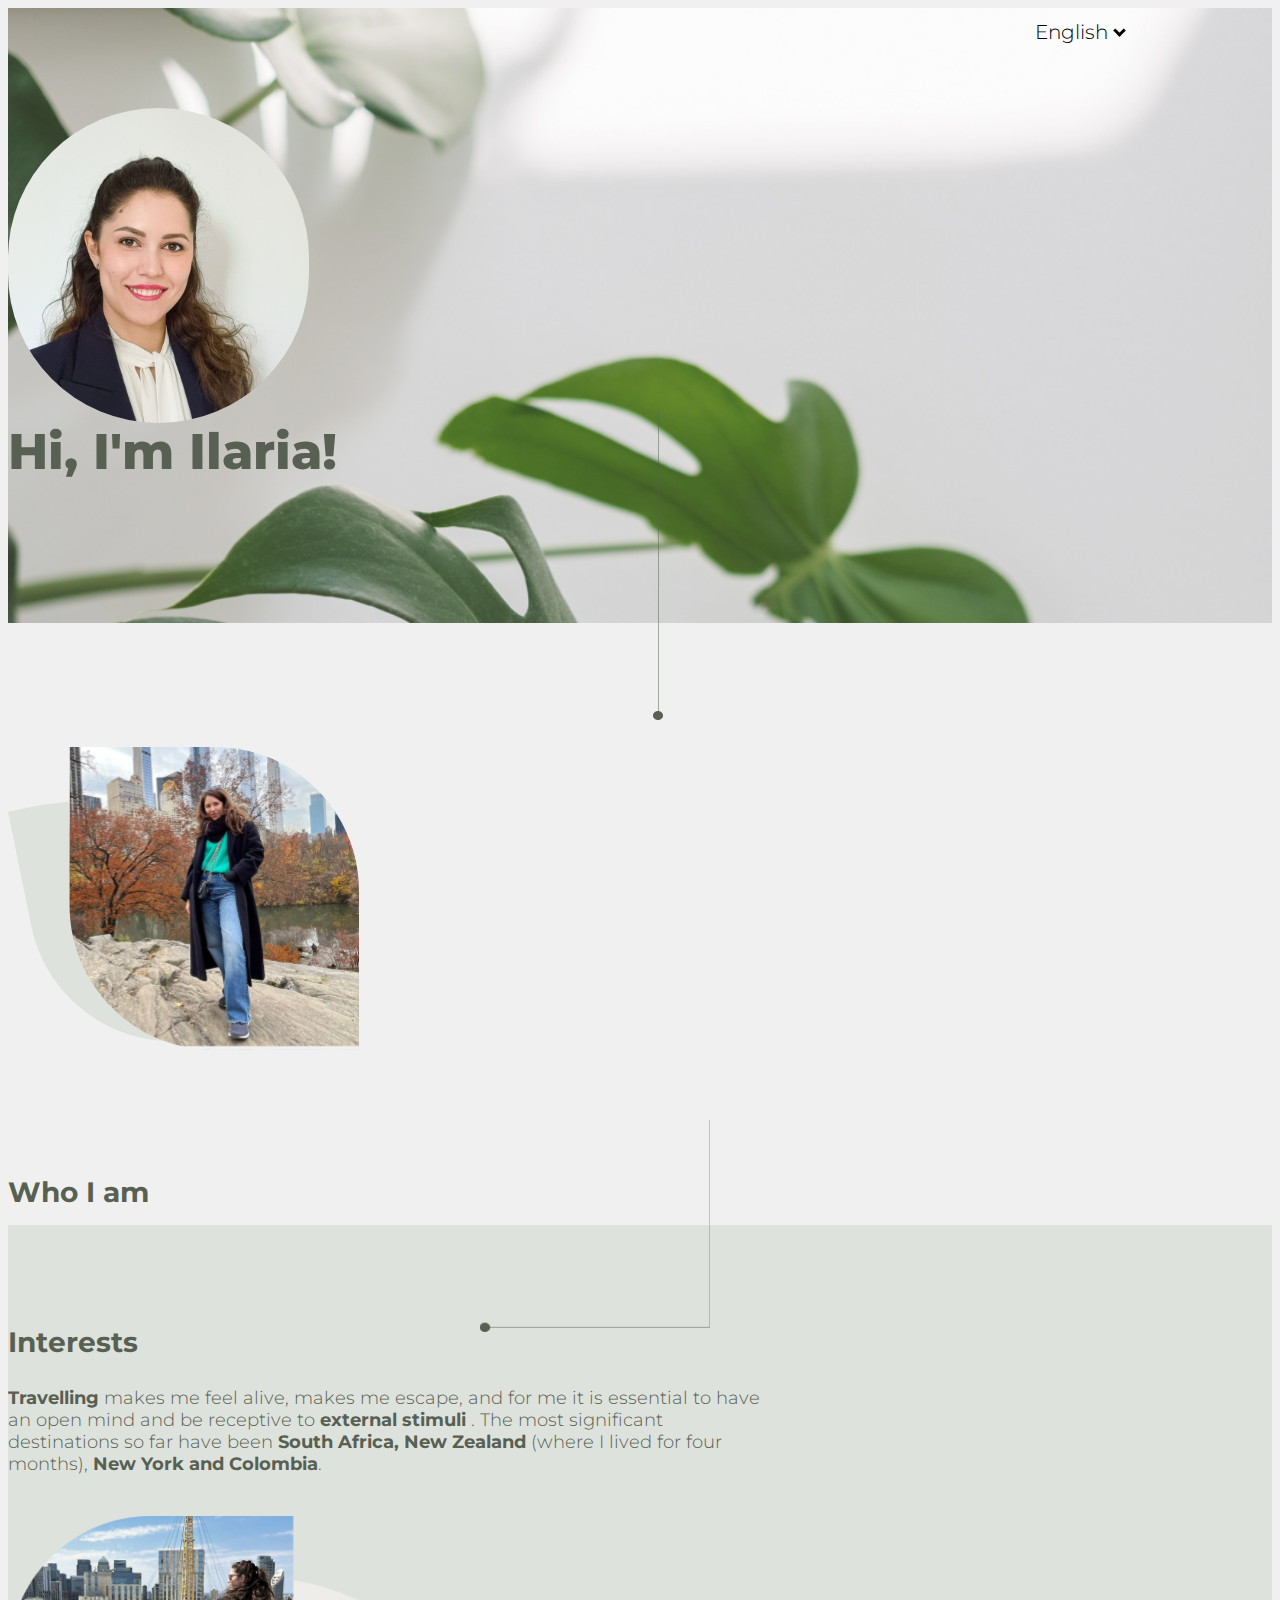
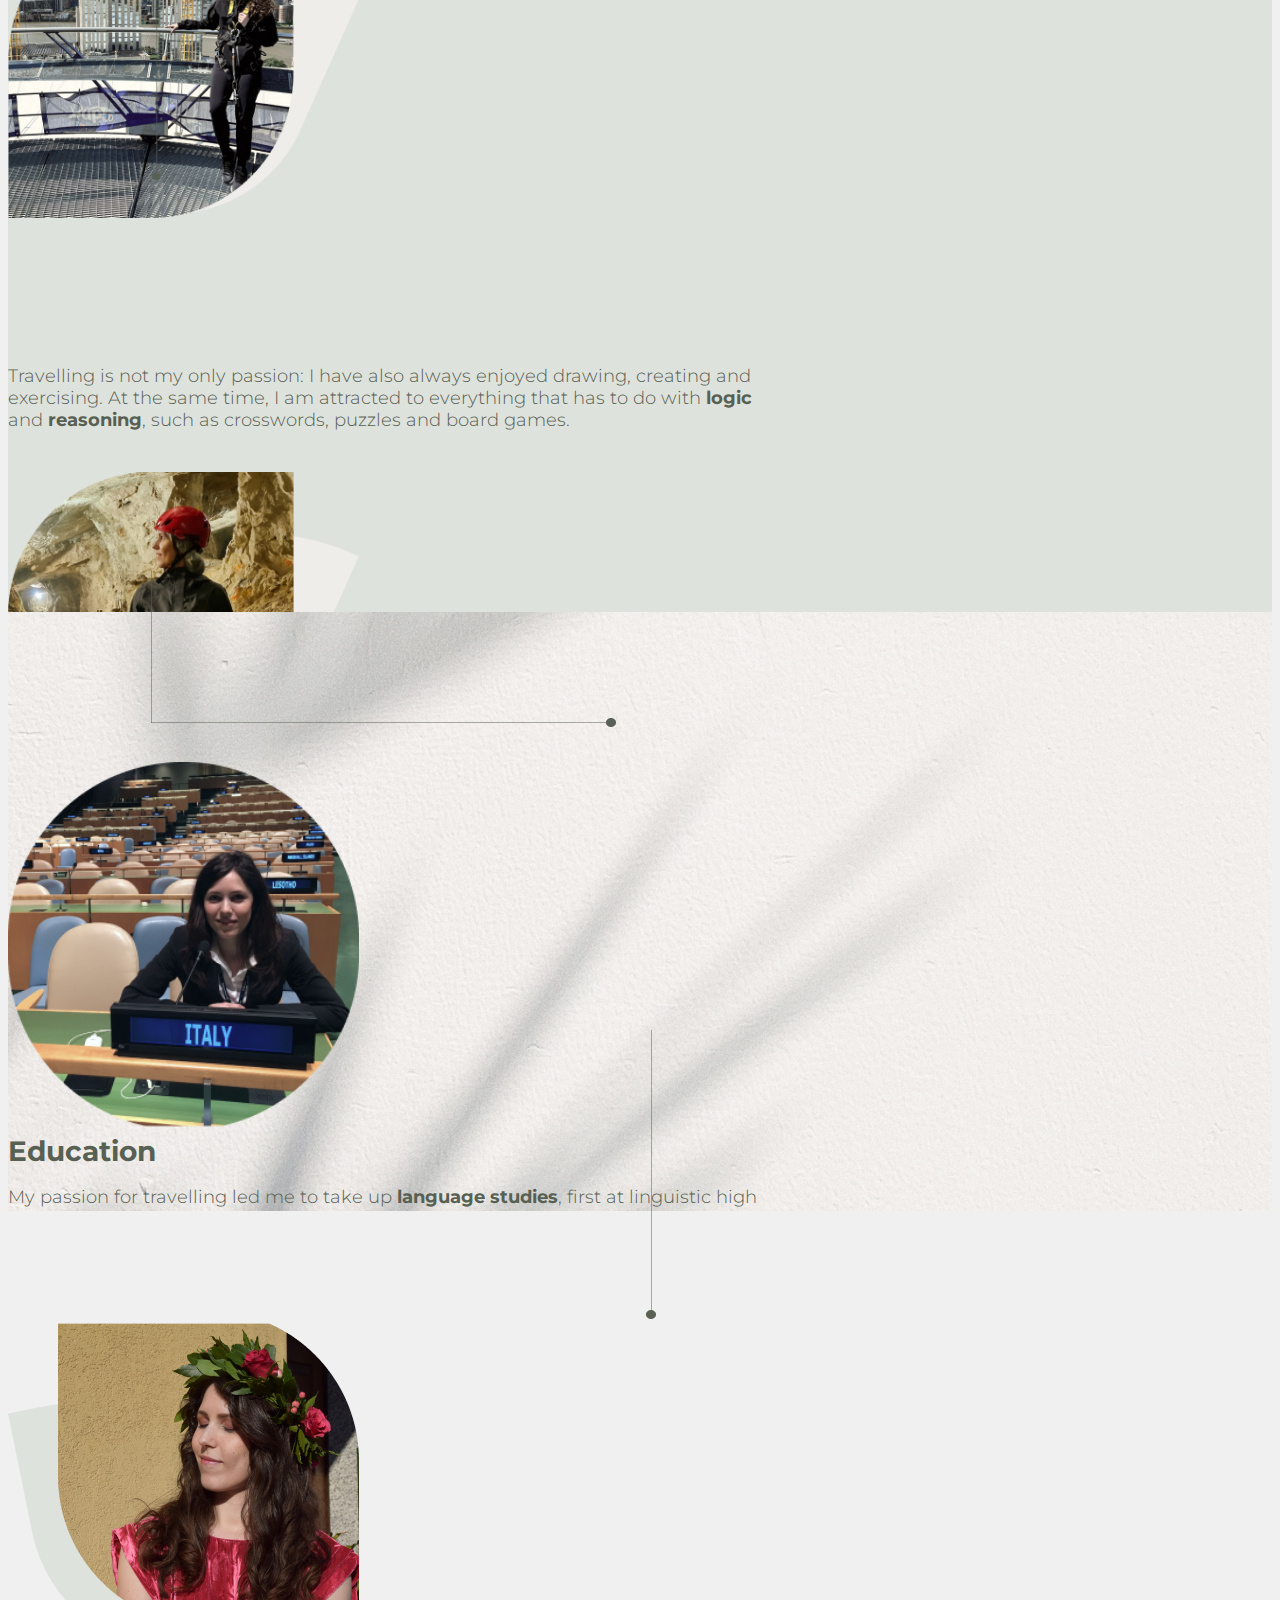
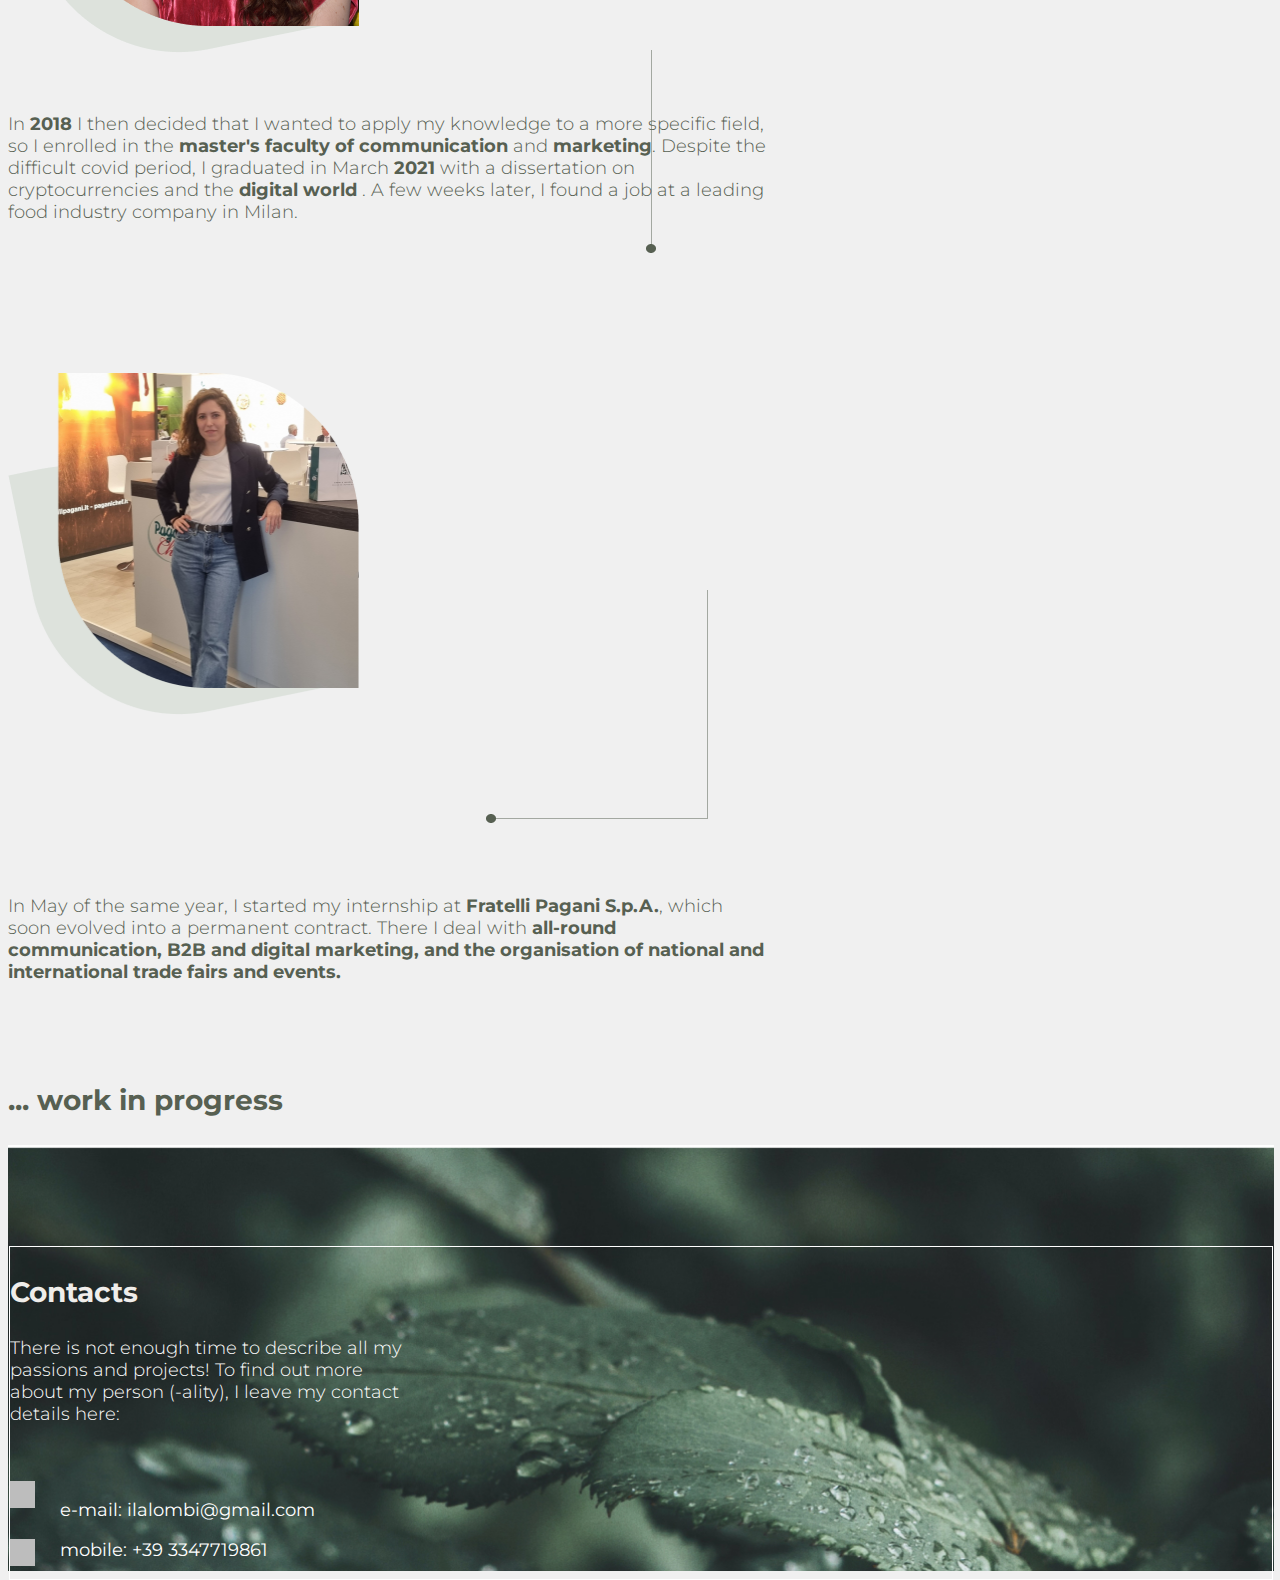
<file: index.html>
<!DOCTYPE html>
<html lang="en">
<head>
    <meta charset="utf-8">
    <title>Portfolio | Ilaria Lombardi</title>
    <meta content="width=device-width, initial-scale=1" name="viewport">
    <meta name="description" content="Ilaria Lombardi">
    <link rel="preconnect" href="https://fonts.googleapis.com">
    <link rel="preconnect" href="https://fonts.gstatic.com" crossorigin>
    <link rel="preconnect" href="https://fonts.googleapis.com">
    <link rel="preconnect" href="https://fonts.gstatic.com" crossorigin>
    <link href="https://fonts.googleapis.com/css2?family=Montserrat:ital,wght@0,100;0,200;0,300;0,400;0,500;0,600;0,700;0,800;0,900;1,100;1,200;1,300;1,400;1,500;1,600;1,700;1,800;1,900&display=swap" rel="stylesheet">
    <link href="https://cdn.jsdelivr.net/npm/bootstrap@5.3.0-alpha3/dist/css/bootstrap.min.css" rel="stylesheet" integrity="sha384-KK94CHFLLe+nY2dmCWGMq91rCGa5gtU4mk92HdvYe+M/SXH301p5ILy+dN9+nJOZ" crossorigin="anonymous">
    <link href="./css/style.css" rel="stylesheet">
    <script src="main.js"></script>
</head>
<body>

<div class="english" onclick="myFunction()">English <i class="arrow" id="arrow_side"></i>
    <div id="dropdown-content">
        <a href="ita.html">Italian</a>
    </div>
</div>

<div class="head_cover">
    <div class="container">
        <div class="row">
            <div class="col-sm head_col_photo">
                <img class="head_photo" src="./images/head.svg" alt="photo profile">
            </div>
            <div class="col-sm d-flex align-items-center">
                <span class="head_title">Hi, I'm Ilaria!</span>
            </div>
        </div>
    </div>
</div>

<div class="line_one"></div>
<div class="line_two"></div>
<div class="line_three"></div>
<div class="line_four"></div>
<div class="line_five"></div>
<div class="line_six"></div>
<div class="line_seven"></div>

<div class="container about">
    <div class="row">
        <div class="col-sm">
            <img class="leaf_photo" src="./images/leaf1.svg"  alt="NewYork">
        </div>
        <div class="col-sm about_col">
            <h3 class="about_title">Who I am</h3>
            <p>
                I was born and raised in the province of Milan (Italy),
                but with a <strong>curious</strong> and <strong>explorer</strong>
                soul.
                At the age of 11 I made my first <strong> trip abroad </strong> and from
                that 2006 onwards I haven't stopped since.
            </p>
        </div>
    </div>
</div>
<div class="interests_section">
    <div class="container">
        <div class="row">
            <div class="col-sm">
                <h3 class="interests_title">Interests</h3>
                <p>
                    <strong>Travelling</strong> makes me feel alive,
                    makes me escape, and for me it is essential to have an open mind
                    and be  receptive to <strong> external stimuli </strong>.
                    The most significant  destinations
                    so far have been <strong> South Africa,
                    New Zealand </strong> (where I lived for four months), <strong> New York and Colombia</strong>.
                </p>
            </div>
            <div class="col-sm head_col">
                <img class="leaf_photo" src="./images/leaf2.png" alt="London">
            </div>
        </div>
    </div>
    <div class="container">
        <div class="row">
            <div class="col-sm">
                <p class="education_text">
                    Travelling is not my only passion: I have also always enjoyed drawing, creating and exercising.
                    At the same time, I am attracted to everything that has
                    to do with  <strong>logic</strong> and <strong>reasoning</strong>,
                    such as crosswords, puzzles and board games.
                </p>
            </div>
            <div class="col-sm">
                <img class="leaf_photo" src="./images/leaf3.png" alt="mine">
            </div>
        </div>
    </div>
</div>


<div class="education_section">
    <div class="container education">
        <div class="row">
            <div class="col-sm">
                <img class="education_photo" src="./images/italy.png" alt="italy">
            </div>
            <div class="col-sm">
                <span class="education_title">Education</span>
                <p>
                    My passion for travelling led me to take up
                    <strong>language studies</strong>,
                    first at linguistic high school and then
                    at the <strong> undergraduate degree course </strong>
                    (foreign languages applied to international relations).
                    Over time I have been able to study
                    and improve <strong> English, French, Spanish
                    and German </strong>, but I would also like to learn a
                    'non-European' language...who knows what will be next!
                </p>
            </div>
        </div>
    </div>
</div>


<div class="education_section_two">
    <div class="container">
        <div class="row">
            <div class="col-sm">
                <img class="leaf_photo" src="./images/leaf4.png" alt="laurea">
            </div>
            <div class="col-sm">
                <p class="education_text">
                    In <strong>2018</strong> I then decided that I wanted to apply
                    my knowledge to a more specific field,
                    so I enrolled in the <strong>master's faculty of communication</strong>
                    and <strong>marketing</strong>.
                    Despite the difficult covid period, I graduated
                    in March <strong>2021</strong> with a dissertation on
                    cryptocurrencies and the <strong> digital world </strong> .
                    A few weeks later, I found a job
                    at a leading food industry company in Milan.
                </p>
            </div>
        </div>
    </div>

<div class="container">
    <div class="row">
        <div class="col-sm space ">
            <img class="leaf_photo" src="./images/leaf5.png" alt="pagani">
        </div>
        <div class="col-sm space ">
            <p>
                In May of the same year,
                I started my internship at <strong>Fratelli Pagani S.p.A.</strong>,
                which soon evolved into a permanent contract.
                There I deal with <strong>  all-round communication,
                B2B and digital marketing, and the organisation
                of national and international trade fairs and events.</strong>
            </p>
        </div>
    </div>
</div>
</div>

<div class="container my-5">
    <h3 class="title_progress">... work in progress</h3>
</div>

<div class="footer_cover">
    <div class=" container footer_box">
        <div class="row">
            <div class="col-sm p-5">
                <h3 class="contact_title">Contacts</h3>
                <p class="footer_contact">
                    There is not enough time to describe all my passions and projects!
                    To find out more about my person (-ality), I leave my contact details here:
                </p>
            </div>
            <div class="col-sm p-5">
                <br><br>
                <div class="footer_dot"></div>

                    <p class="footer_text">e-mail: ilalombi@gmail.com</p>


                <div class="footer_dot"></div>
                <p class="footer_text">mobile: +39 3347719861</p>
            </div>
        </div>
    </div>
</div>

<script src="https://cdn.jsdelivr.net/npm/bootstrap@5.3.0-alpha3/dist/js/bootstrap.bundle.min.js" integrity="sha384-ENjdO4Dr2bkBIFxQpeoTz1HIcje39Wm4jDKdf19U8gI4ddQ3GYNS7NTKfAdVQSZe" crossorigin="anonymous"></script>

</body>
</html>
</file>
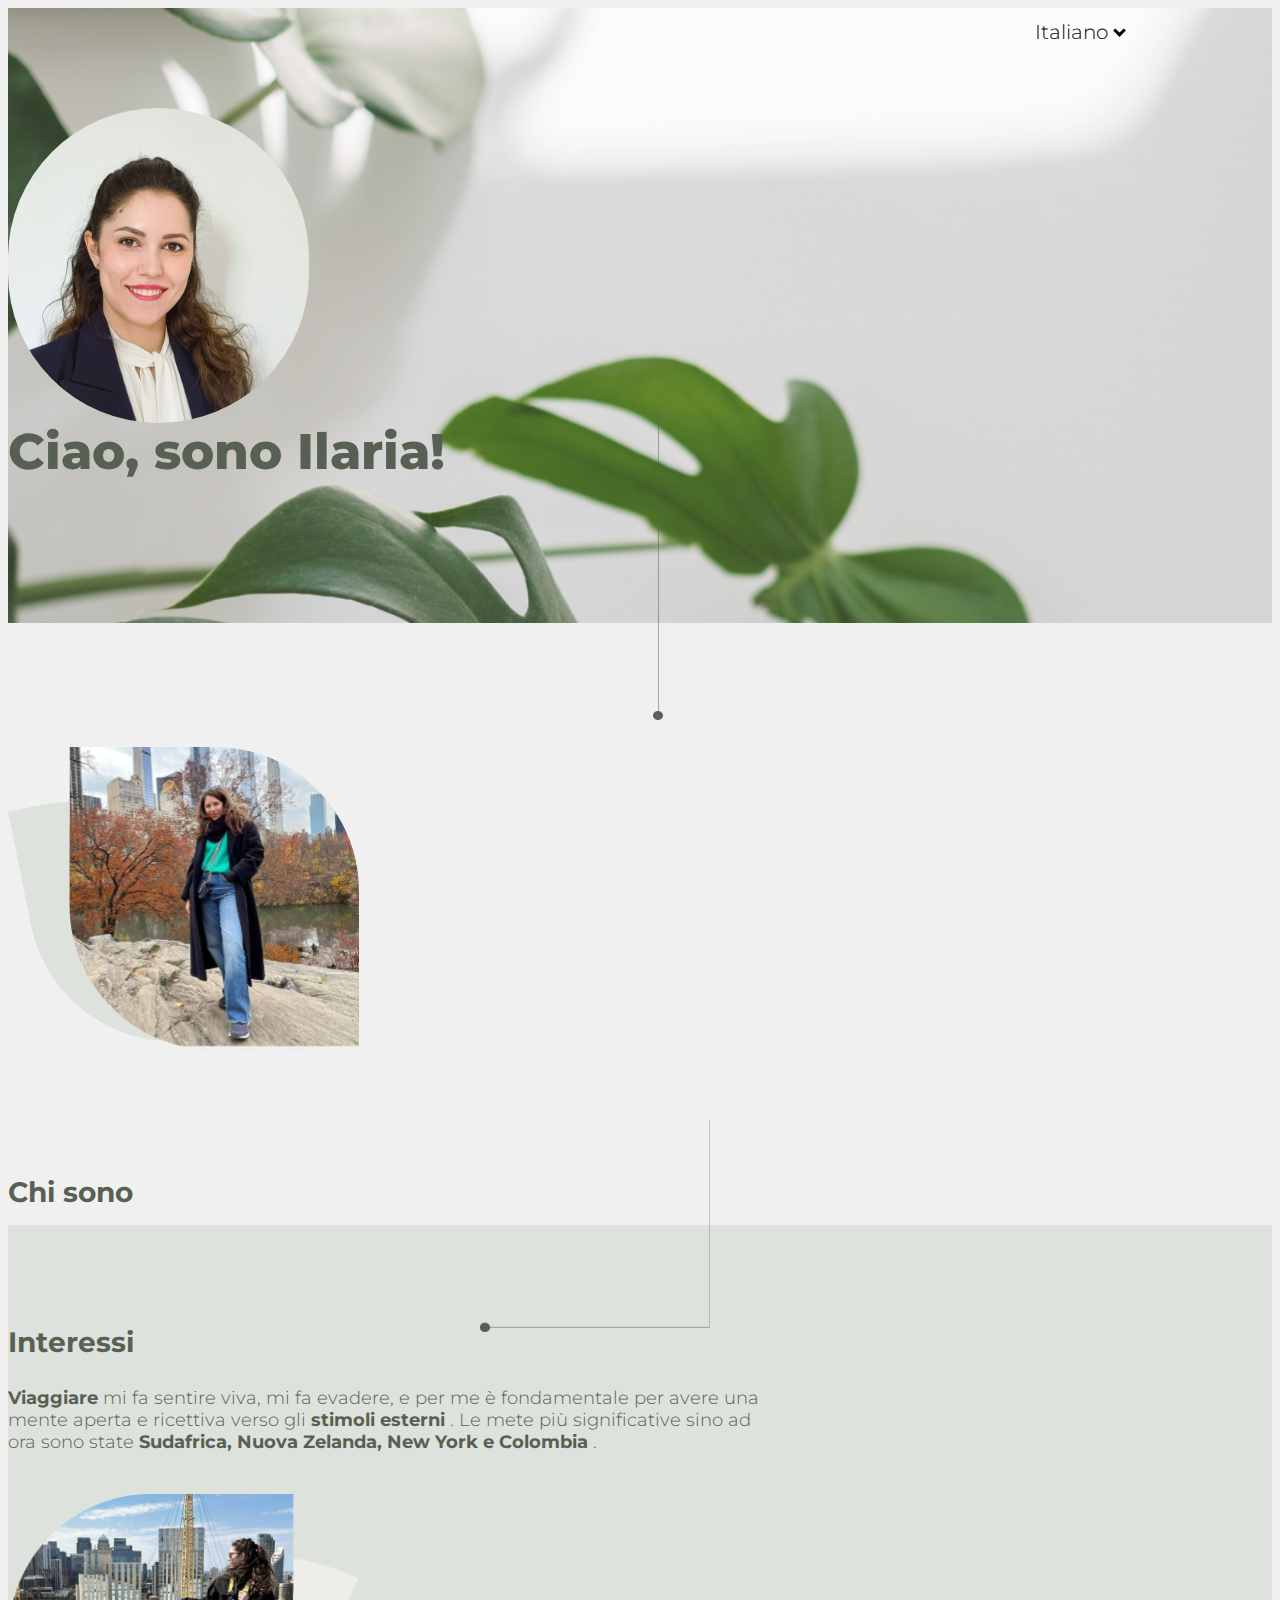
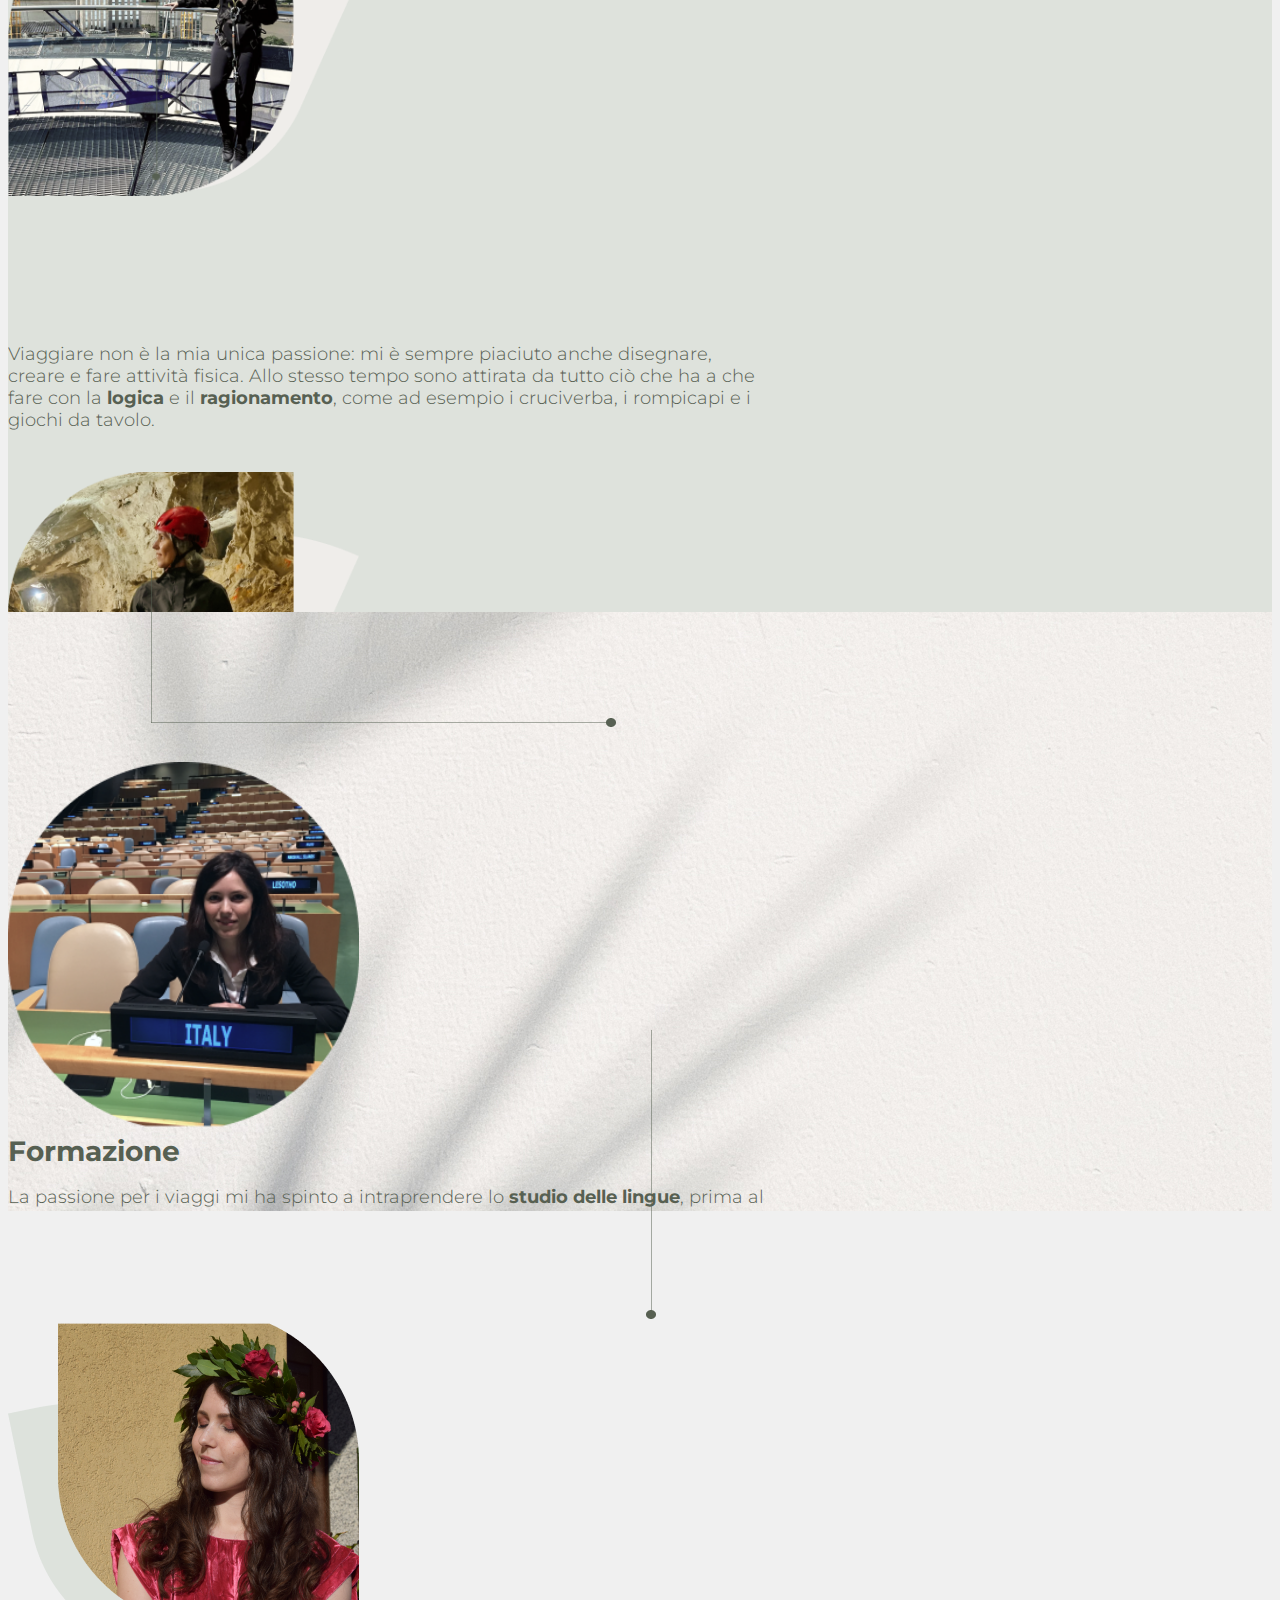
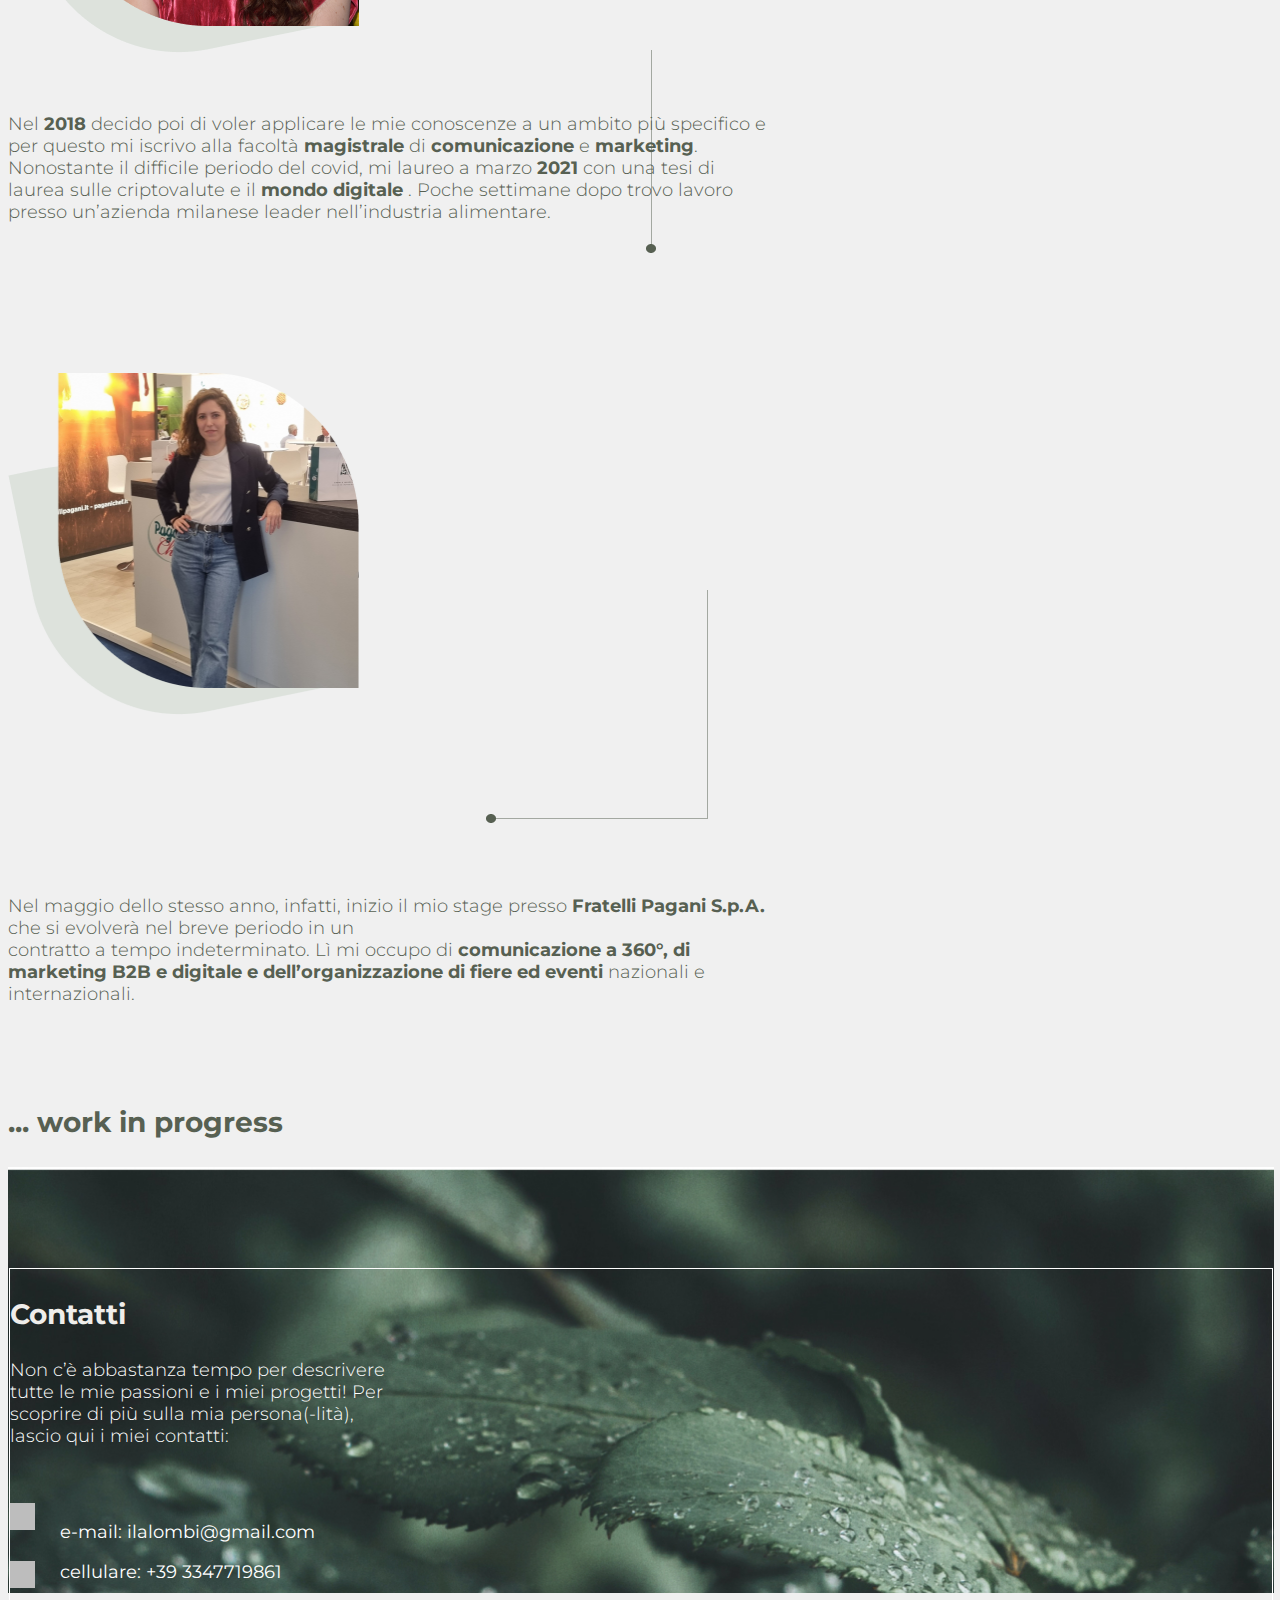
<file: ita.html>
<!DOCTYPE html>
<html lang="it">
<head>
    <meta charset="utf-8">
    <title>Portfolio | Ilaria Lombardi</title>
    <meta content="width=device-width, initial-scale=1" name="viewport">
    <meta name="description" content="Ilaria Lombardi">
    <link rel="preconnect" href="https://fonts.googleapis.com">
    <link rel="preconnect" href="https://fonts.gstatic.com" crossorigin>
    <link rel="preconnect" href="https://fonts.googleapis.com">
    <link rel="preconnect" href="https://fonts.gstatic.com" crossorigin>
    <link href="https://fonts.googleapis.com/css2?family=Montserrat:ital,wght@0,100;0,200;0,300;0,400;0,500;0,600;0,700;0,800;0,900;1,100;1,200;1,300;1,400;1,500;1,600;1,700;1,800;1,900&display=swap" rel="stylesheet">
    <link href="https://cdn.jsdelivr.net/npm/bootstrap@5.3.0-alpha3/dist/css/bootstrap.min.css" rel="stylesheet" integrity="sha384-KK94CHFLLe+nY2dmCWGMq91rCGa5gtU4mk92HdvYe+M/SXH301p5ILy+dN9+nJOZ" crossorigin="anonymous">
    <link href="./css/style.css" rel="stylesheet">
    <script src="main.js"></script>

</head>
<body>

<div class="english"  onclick="myFunction()">Italiano <i class="arrow" id="arrow_side"></i>
    <div id="dropdown-content">
        <a href="index.html">Inglese</a>
    </div>
</div>

<div class="head_cover position-relative">

    <div class="container">
        <div class="row">
            <div class="col-sm head_col_photo">
                <img class="head_photo" src="./images/head.svg" alt="photo profile">
            </div>
            <div class="col-sm d-flex align-items-center">
                <span class="head_title">Ciao, sono Ilaria!</span>
            </div>
        </div>
    </div>
</div>

<div class="line_one"></div>
<div class="line_two"></div>
<div class="line_three"></div>
<div class="line_four"></div>
<div class="line_five"></div>
<div class="line_six"></div>
<div class="line_seven"></div>

<div class="container about">
    <div class="row">
        <div class="col-sm">
            <img class="leaf_photo" src="./images/leaf1.svg" alt="NewYork">
        </div>
        <div class="col-sm about_col">
                <h3 class="about_title">Chi sono</h3>
                <p>
                    Sono nata e cresciuta nella provincia di
                    Milano, a Novate Milanese, ma con un'anima
                    <strong>curiosa</strong> ed <strong>esploratrice</strong>.
                    A 11 anni faccio il mio primo  <strong>viaggio
                    all'estero </strong> e da quel 2006 in poi non mi
                    sono più fermata.
                </p>
        </div>
    </div>
</div>



<div class="interests_section">
    <div class="container">
        <div class="row">
            <div class="col-sm">
                <h3 class="interests_title">Interessi</h3>
                <p>
                    <strong>Viaggiare</strong> mi fa sentire viva, mi
                    fa evadere, e per me è
                    fondamentale per avere una
                    mente aperta e ricettiva verso
                    gli <strong> stimoli esterni </strong>.
                    Le mete più significative sino ad ora sono state <strong>Sudafrica, Nuova
                    Zelanda, New York e Colombia </strong>.
                </p>
            </div>
            <div class="col-sm">
                <img class="leaf_photo" src="./images/leaf2.png" alt="London">
            </div>
        </div>
    </div>

    <div class="container ">
        <div class="row">
            <div class="col-sm">
                <p>Viaggiare non è la mia unica passione: mi è sempre piaciuto anche disegnare,
                    creare e fare attività fisica. Allo stesso tempo
                    sono attirata da tutto ciò che ha
                    a che fare con la <strong>logica</strong> e il
                    <strong>ragionamento</strong>, come ad
                    esempio i cruciverba, i rompicapi e
                    i giochi da tavolo.
                </p>
            </div>
            <div class="col-sm head_col ">
                <img class="leaf_photo" src="./images/leaf3.png" alt="">

            </div>
        </div>
    </div>
</div>


<div class="education_section">
    <div class="container education ">
        <div class="row">
            <div class="col-sm">
                <img class="education_photo" src="./images/italy.png" alt="Italy">
            </div>
            <div class="col-sm">
                <span class="education_title">Formazione</span>
                <p>La passione per i viaggi mi ha spinto a
                    intraprendere lo <strong>studio delle lingue</strong>,
                    prima al liceo linguistico e poi
                    all’<strong>università triennale</strong> (lingue straniere
                    applicate alle relazioni internazionali).
                    <br>
                    Nel tempo ho avuto modo di studiare
                    e perfezionare <strong> inglese, francese,
                    spagnolo e tedesco </strong> , ma mi piacerebbe
                    imparare anche una lingua
                    “extraeuropea”…chissà quale sarà la
                    prossima!
                </p>
            </div>
        </div>
    </div>
</div>


<div class="education_section_two">
    <div class="container">
        <div class="row">
            <div class="col-sm">
                <img class="leaf_photo" src="./images/leaf4.png" alt="Laurea">
            </div>
            <div class="col-sm">
                <p class="education_text">Nel <strong>2018</strong> decido poi di voler applicare
                    le mie conoscenze a un ambito più
                    specifico e per questo mi iscrivo alla
                    facoltà <strong>magistrale</strong> di <strong>comunicazione</strong>
                    e <strong>marketing</strong>.
                    <br>
                    Nonostante il difficile periodo del
                    covid, mi laureo a marzo <strong>2021</strong>
                    con una tesi di laurea
                    sulle criptovalute e il <strong> mondo digitale</strong> .
                    Poche settimane dopo trovo lavoro
                    presso un’azienda milanese leader
                    nell’industria alimentare.
                </p>
            </div>
        </div>
    </div>

<div class="container">
    <div class="row">
        <div class="col-sm space ">
            <img class="leaf_photo" src="./images/leaf5.png" alt="Pagani">
        </div>
        <div class="col-sm space ">
            <p>
                Nel maggio dello stesso anno, infatti,
                inizio il mio stage presso <strong>Fratelli
                Pagani S.p.A.</strong> che si evolverà nel
                breve periodo in un <br> contratto a tempo indeterminato.
                Lì mi occupo di <strong> comunicazione a 360°,
                di marketing B2B e digitale e
                dell’organizzazione di fiere ed eventi </strong>
                nazionali e internazionali.
            </p>
        </div>
    </div>
</div>
</div>

<div class="container my-5">
    <h3 class="title_progress">... work in progress</h3>
</div>

<div class="footer_cover">
    <div class=" container footer_box">
        <div class="row">
            <div class="col-sm p-5">
                <h3 class="contact_title">Contatti</h3>
                <p class="footer_contact">
                    Non c’è abbastanza tempo per descrivere tutte le mie passioni e i miei progetti!
                    Per scoprire di più sulla mia persona(-lità), lascio qui i miei contatti:
                </p>
            </div>
            <div class="col-sm p-5">
                <br><br>
                <div class="footer_dot"></div>

                    <p class="footer_text">e-mail: ilalombi@gmail.com</p>


                <div class="footer_dot"></div>
                <p class="footer_text">cellulare: +39 3347719861</p>
            </div>
        </div>
    </div>
</div>
    <script src="https://cdn.jsdelivr.net/npm/bootstrap@5.3.0-alpha3/dist/js/bootstrap.bundle.min.js" integrity="sha384-ENjdO4Dr2bkBIFxQpeoTz1HIcje39Wm4jDKdf19U8gI4ddQ3GYNS7NTKfAdVQSZe" crossorigin="anonymous"></script>
</body>
</html>
</file>
<file: css/style.css>
body {
  background: rgba(240,240,240,1);
  font-family: 'Montserrat', sans-serif;
  color: #576052;
}

p {
  width: 60%;
  color: #576052;
  opacity: 1;
  font-size: 18px;
  font-weight: 300;
  line-height: 22px;
  letter-spacing: 0;
  text-align: left;
}

strong
{
  font-weight: bold;
}

.container
{
  margin-top: 100px !important;
}

.leaf_photo{
  width: 351px;
  height: 368px;
  opacity: 1;
}

.english{
  width: 70px;
  height: 100px;
  color: #000;
  position: absolute;
  font-weight: 300;
  font-size: 20px;
  float: right;
  right: 175px;
  top: 20px;
  text-decoration: none;
  cursor: pointer;
  z-index: 500;
}

.english i{
  position: absolute;
  float: right;
  top: 6px;
  left: 70px;
}


.english:hover  #dropdown-content, .english:active #dropdown-content {
  display: block;
}


#dropdown-content {
  display: none;
  position: absolute;
  min-width: 100px;
  z-index: 1;
  margin-top: 5px;
  font-weight: 300;
  font-size: 20px;

}

#dropdown-content a {
  float: none;
  color: black;
  text-decoration: none;
  display: block;
  text-align: left;
  font-weight: 300;
  font-size: 20px;
}

.english:hover  #dropdown-content, .english:active #dropdown-content {
  display: block;
}

.arrow {
  border: solid black;
  border-width: 0 3px 3px 0;
  display: inline-block;
  padding: 3px;
  margin-left: 10px;
}
#arrow_side {
  transform: rotate(45deg);
}

.english:hover #arrow_side  {
  transform: rotate(-135deg);
}

#dropdown-content {
  display: none;
  position: absolute;
  min-width: 100px;
  z-index: 1;
  margin-top: 5px;
  font-weight: 300;
  font-size: 20px;
}

#dropdown-content a {
  float: none;
  color: black;
  text-decoration: none;
  display: block;
  text-align: left;
  font-weight: 300;
  font-size: 20px;
}

#dropdown-content a:hover {
  color: rgba(87,96,82,1);
}

.head_cover{
  width: 100%;
  height: 615px;
  background: center center no-repeat url("../images/head.png");
  background-size: cover;
  opacity: 1;
  position: relative;
  left: 0;
  overflow: hidden;
}

.head_photo {
  width: 301px;
  height: 315px;
}

.head_title {
  width: 424px;
  font-size: 50px;
  font-weight: 800;
  line-height: 50px;
  letter-spacing: 0;
  text-align: left;
  top: 251px;
  left: 823px;
  opacity: 1;
  color: #576052;
}

.line_one {
  display: block;
  width: 10px;
  height: 310px;
  background: center center no-repeat url("../images/line 1.png");
  background-size: cover;
  opacity: 1;
  position: absolute;
  top: 410px;
  left: 51%;
}

.line_two {
  display: block;
  width: 230px;
  height: 212px;
  background: center center no-repeat url("../images/line 2.png");
  background-size: cover;
  opacity: 1;
  position: absolute;
  top: 1120px;
  left: 37.50%;
  z-index: 60;
}

.line_three {
  display: block;
  width: 10px;
  height: 190px;
  background: center center no-repeat url("../images/line 3.png");
  background-size: cover;
  opacity: 1;
  position: absolute;
  top: 1590px;
  left: 11.80%;
  z-index: 8000;
}

.line_four {
  display: block;
  width: 465px;
  height: 157px;
  background: url("../images/line 4.png");
  position: absolute;
  top: 2170px;
  left: 11.80%;
  z-index: 8000;
}

.line_five {
  display: block;
  width: 10px;
  height: 289px;
  background: url("../images/line 5.png");
  position: absolute;
  top: 2630px;
  left: 50.50%;
  z-index: 8000;
}

.line_six {
  display: block;
  width: 10px;
  height: 203px;
  background: url("../images/line 6.png");
  position: absolute;
  top: 3250px;
  left: 50.50%;
  z-index: 8000;
}

.line_seven {
  display: block;
  width: 222px;
  height: 233px;
  background: url("../images/line 7.png");
  position: absolute;
  top: 3790px;
  left: 38%;
  z-index: 8000;
}

.about
{
  position: relative;
  width: 100%;
  height: 502px;
}


.about_title {
  width: 424px;
  margin-top: 80px;
  color: rgba(87,96,82,1);
  top: 0;
  left: 0;
  font-weight: Bold;
  font-size: 28px;
  opacity: 1;
  text-align: left;
  position: relative;
}




.interests_section {
  width: 100%;
  height: 987px;
  background: rgba(222,226,220,1);
  opacity: 1;
  position: relative;
  overflow: hidden;
}


.interests_title{
  width: 424px;
  color: rgba(87,96,82,1);
  position: relative;
  top: 0;
  left: 0;
  font-weight: Bold;
  font-size: 28px;
  opacity: 1;
  text-align: left;
  z-index: 50;
}


.education_section {
  width: 100%;
  height: 599px;
  background: no-repeat center center url("../images/education.jpg");
  background-size: cover;
  opacity: 1;
  position: relative;
  overflow: hidden;
}


.education_photo{
  width: 351px;
  height: 368px;
  opacity: 1;
  margin-top: 50px;
}

.education_title {
  width: 424px;
  color: rgba(87,96,82,1);
  font-weight: Bold;
  font-size: 28px;
  opacity: 1;
  text-align: left;
}

.education_text
{
  margin-top: 30px;
}


.space
{
  margin-top: 150px;
}


.title_progress {
  color: rgba(87,96,82,1);
  font-weight: Bold;
  font-size: 28px;
  opacity: 1;
  text-align: left;
  position: relative;
}

.footer_cover{
  width: 100%;
  height: 424px;
  background: no-repeat center center url("../images/footer.jpg");
  background-size: cover;
  opacity: 1;
  position: relative;
  padding: 1px;
}

.footer_box
{
  margin-top: 100px!important;

}

.footer_box .row
{
  margin-top: 100px!important;
  border: white solid 0.5px;
}

.contact_title {
  width: 120px;
  color: rgba(239,237,234,1);
  font-weight: bold;
  font-size: 28px;
  opacity: 1;
}

.footer_contact {
  width: 397px;
  color: #fff;
  left: 264px;
  font-size: 18px;
  opacity: 1;
}

.footer_text{
  width: 350px;
  color: rgba(255,255,255,1);
  font-weight: 400;
  font-size: 18px;
  opacity: 1;
  margin-left: 50px;
}


.footer_dot{
  width: 25px;
  height: 27px;
  background: rgba(189,189,189,1);
  opacity: 1;
  overflow: hidden;
  display: inline;
  float: left;

}

@media screen and (max-width:  1140px) {

  p {
    width: 100%;
    font-size: 16px;
  }

  .container
  {
    margin-top: 50px !important;
  }



  .english{
    height: 0;
    top: 10px;
    margin-bottom: 50px;
  }

  .head_col_photo
  {
    text-align: center;
  }

  .head_photo {
    margin-top: 30px;
  }

  .head_title {
    width: 100%;
    line-height: 38px;
    letter-spacing: 0;
    text-align: center;
    opacity: 1;
    margin-top: 10px;
  }

  .line_one {
    display: none;
  }

  .line_two {
    display: none;
  }

  .line_three {
    display: none;
  }

  .line_four {
    display: none;
  }

  .line_five {
    display: none;
  }

  .line_six {
    display: none;
  }

  .line_seven {
    display: none;
  }


  .about
  {
    height: 400px;
  }

  .about_col
  {
    height: 20px !important;
  }

  .about_title
  {
    width: 100%;
  }

  .interests_section {
    height: 1000px;

  }

  .interests_title
  {
    width: 100%;
  }


  .education_section
  {
    height: 500px
  }


  .education_photo{
    margin-top: 20px;
    margin-bottom: 50px;
  }



  .education_text
  {
    width: 100%;
  }

  .space
  {
    margin-top: 0;
  }

  .footer_cover{
  height: 500px;
  }



.footer_contact
{
  width: 100%;
}

.footer_text
{
  width: 100%;
  font-size: 18px;
}



}

@media screen and (max-width: 768px)
{

  .education_photo{
    width: 300px;
    height: 300px;
    opacity: 1;
    margin: 50px 30px;
  }



  .head_title
  {
    color: white;
    text-shadow: 2px 2px #000000;
    margin-top: 30px;
  }

  .about
  {
    height: 650px;
  }

  .interests_section{
    height: 1350px;
  }

  .education_section
  {
    height: 800px
  }

  .footer_cover{
    height: 700px;
  }

  .footer_dot{
    width: 15px;
    height: 17px;


  }

}
</file>
